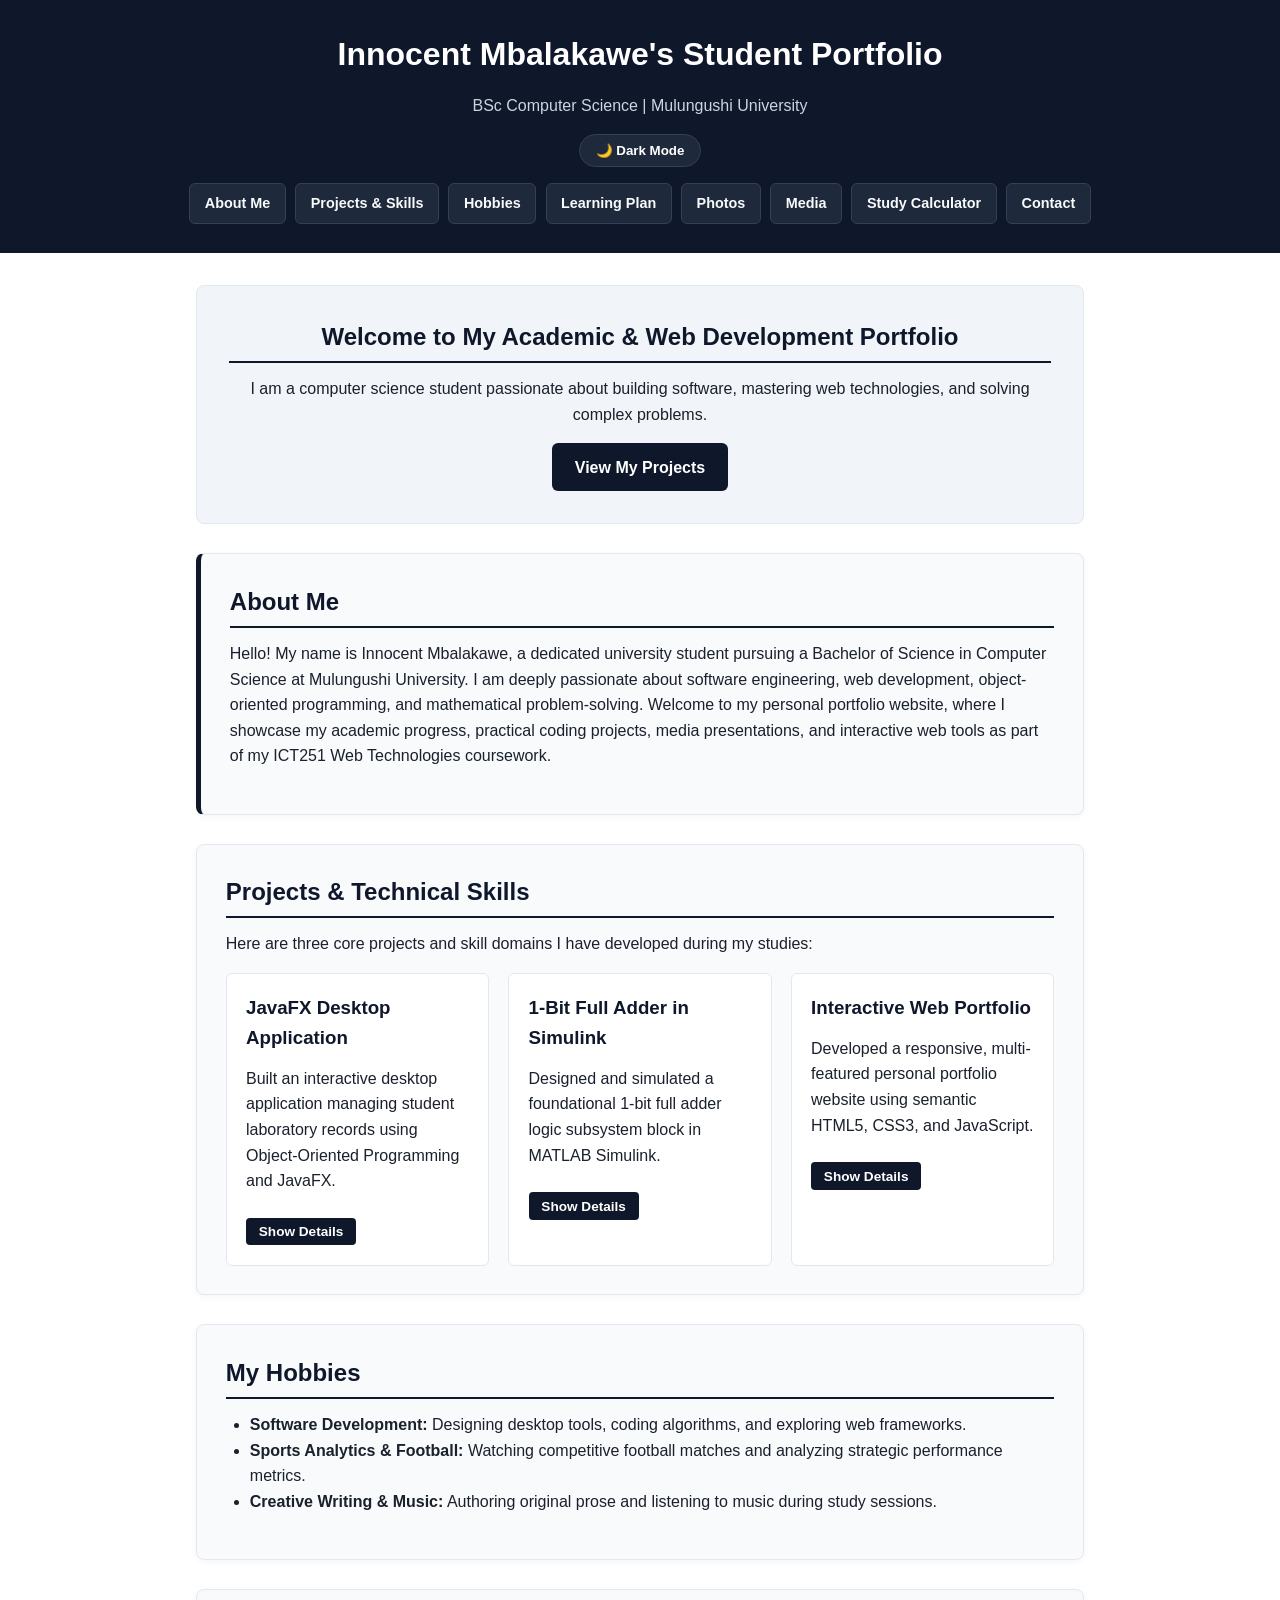
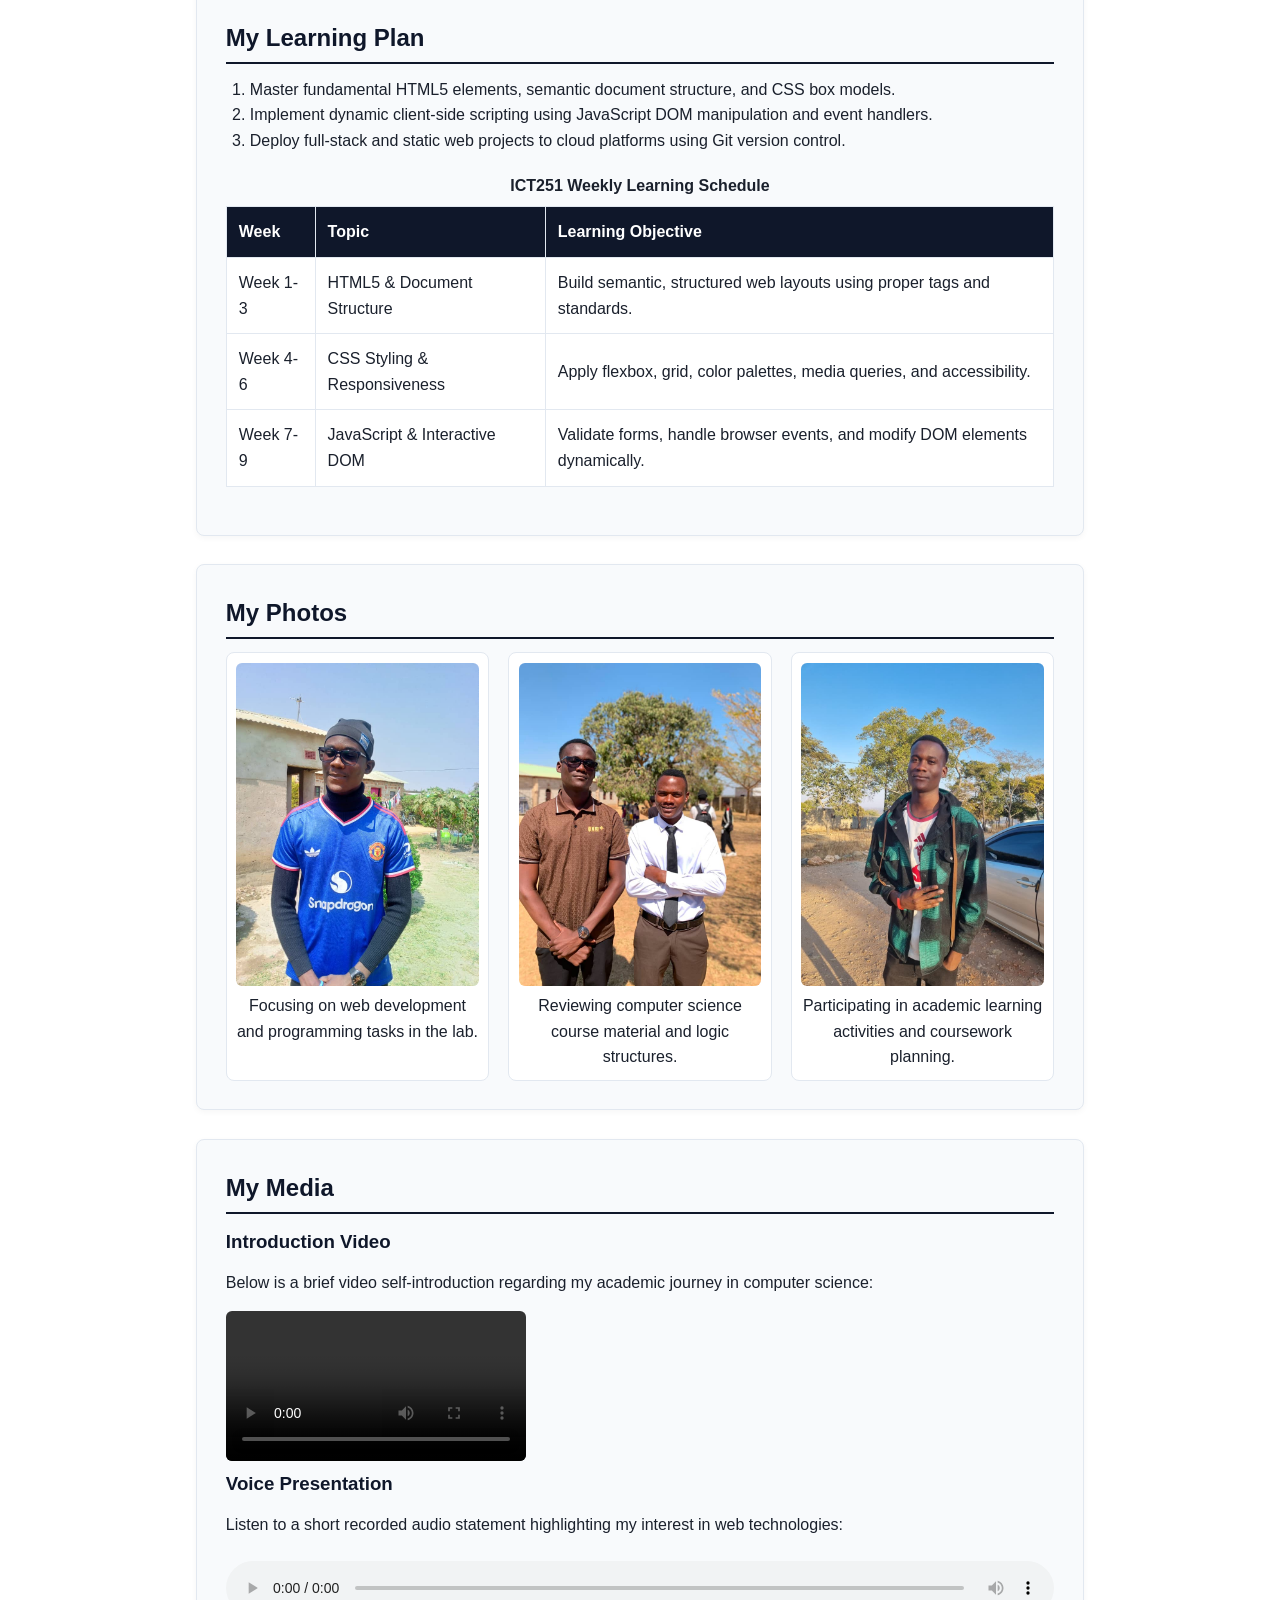
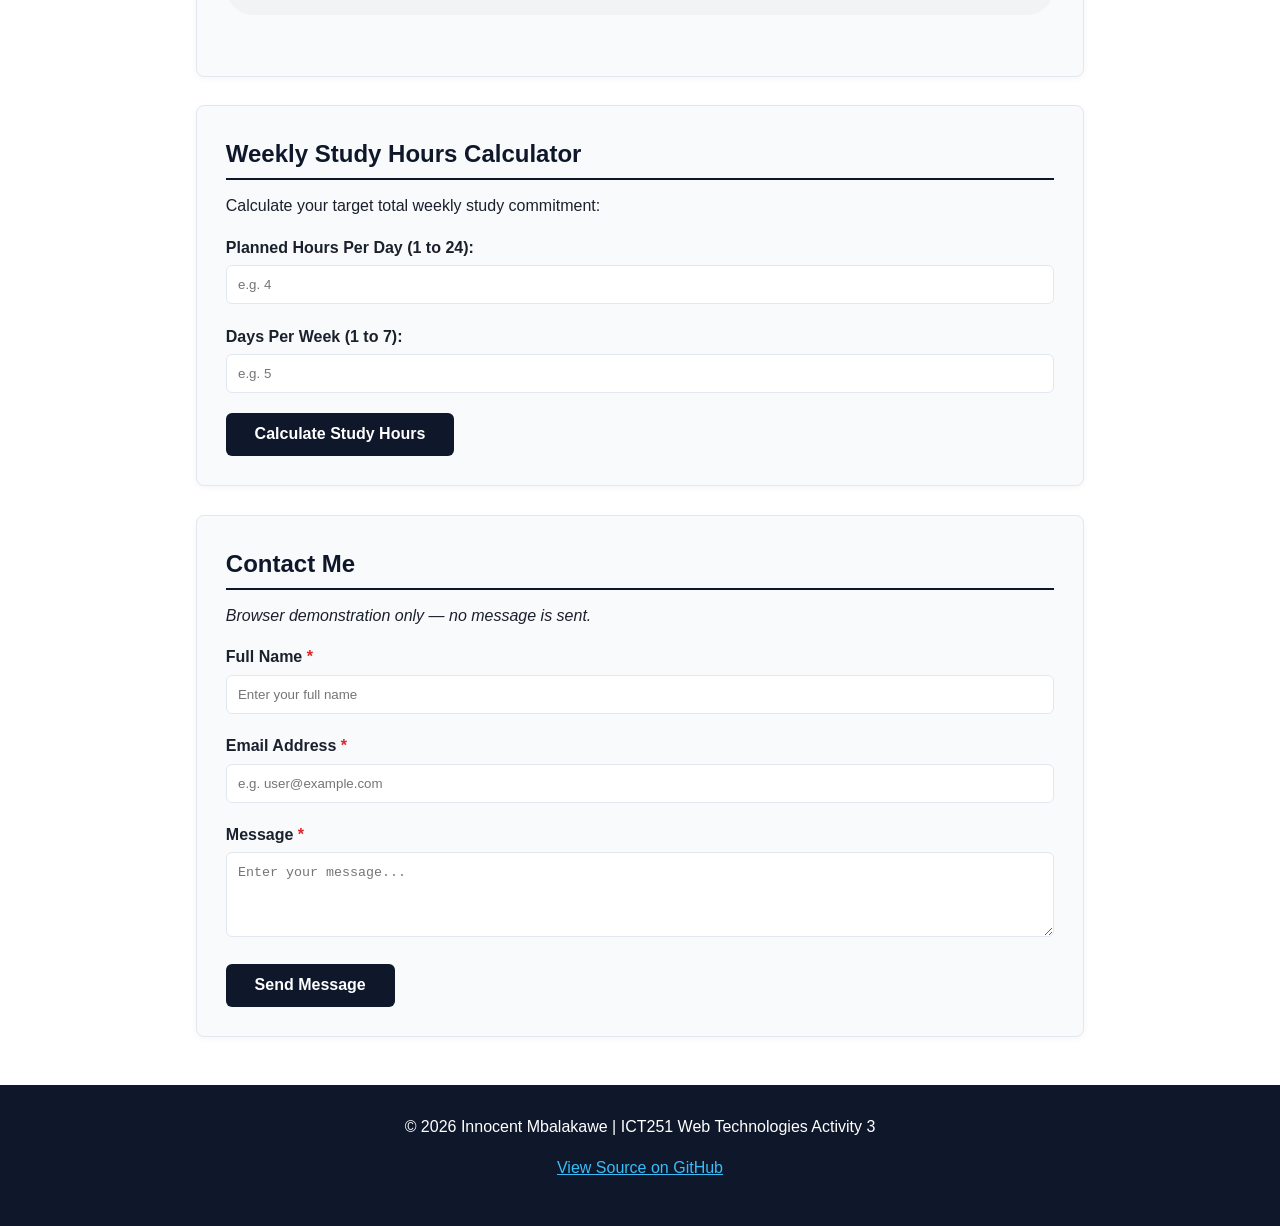
<file: index.html>
<!DOCTYPE html>
<html lang="en">
<head>
    <meta charset="UTF-8">
    <meta name="viewport" content="width=device-width, initial-scale=1.0">
    <title>Innocent Mbalakawe - Student Portfolio</title>
    <link rel="stylesheet" href="css/styles.css">
    <!-- Defer script execution until DOM parsing is complete -->
    <script src="js/script.js" defer></script>
</head>
<body>

    <!-- Header & Navigation -->
    <header id="top">
        <h1>Innocent Mbalakawe's Student Portfolio</h1>
        <p class="tagline">BSc Computer Science | Mulungushi University</p>
        <button id="theme-toggle-btn" class="theme-btn" aria-label="Toggle Theme">🌙 Dark Mode</button>
        <nav>
            <a href="#about">About Me</a>
            <a href="#projects">Projects & Skills</a>
            <a href="#hobbies">Hobbies</a>
            <a href="#plan">Learning Plan</a>
            <a href="#photos">Photos</a>
            <a href="#media">Media</a>
            <a href="#calculator">Study Calculator</a>
            <a href="#contact">Contact</a>
        </nav>
    </header>

    <!-- Main Content -->
    <main>

        <!-- Intro Hero Banner -->
        <section class="hero-section">
            <h2>Welcome to My Academic & Web Development Portfolio</h2>
            <p>I am a computer science student passionate about building software, mastering web technologies, and solving complex problems.</p>
            <a href="#projects" class="btn-primary">View My Projects</a>
        </section>

        <!-- About Me Section -->
        <section id="about" class="content-section">
            <h2>About Me</h2>
            <p>Hello! My name is Innocent Mbalakawe, a dedicated university student pursuing a Bachelor of Science in Computer Science at Mulungushi University. I am deeply passionate about software engineering, web development, object-oriented programming, and mathematical problem-solving. Welcome to my personal portfolio website, where I showcase my academic progress, practical coding projects, media presentations, and interactive web tools as part of my ICT251 Web Technologies coursework.</p>
        </section>

        <!-- Projects & Skills Section (Part B Requirement) -->
        <section id="projects" class="content-section">
            <h2>Projects & Technical Skills</h2>
            <p>Here are three core projects and skill domains I have developed during my studies:</p>
            
            <div class="projects-grid">
                <!-- Project 1 -->
                <article class="project-card">
                    <h3>JavaFX Desktop Application</h3>
                    <p class="project-summary">Built an interactive desktop application managing student laboratory records using Object-Oriented Programming and JavaFX.</p>
                    <button class="expand-btn" data-target="proj-1-details">Show Details</button>
                    <div id="proj-1-details" class="expandable-details hidden">
                        <p><strong>Technologies:</strong> Java, JavaFX, SceneBuilder, Git/GitHub.</p>
                        <p>Implemented user interface controls, input handling, layout containers, and synchronized source code across repositories.</p>
                    </div>
                </article>

                <!-- Project 2 -->
                <article class="project-card">
                    <h3>1-Bit Full Adder in Simulink</h3>
                    <p class="project-summary">Designed and simulated a foundational 1-bit full adder logic subsystem block in MATLAB Simulink.</p>
                    <button class="expand-btn" data-target="proj-2-details">Show Details</button>
                    <div id="proj-2-details" class="expandable-details hidden">
                        <p><strong>Technologies:</strong> MATLAB Simulink, Digital Logic, Gate Architecture.</p>
                        <p>Wired logic gates (XOR, AND, OR), verified truth table behavior, and prepped logic modules for 6-bit expansion models.</p>
                    </div>
                </article>

                <!-- Project 3 -->
                <article class="project-card">
                    <h3>Interactive Web Portfolio</h3>
                    <p class="project-summary">Developed a responsive, multi-featured personal portfolio website using semantic HTML5, CSS3, and JavaScript.</p>
                    <button class="expand-btn" data-target="proj-3-details">Show Details</button>
                    <div id="proj-3-details" class="expandable-details hidden">
                        <p><strong>Technologies:</strong> HTML5, CSS Flexbox/Grid, JavaScript DOM, Render Cloud Deployment.</p>
                        <p>Features dark theme toggling, client-side contact validation, local DOM state previews, calculation utilities, and mobile responsiveness.</p>
                    </div>
                </article>
            </div>
        </section>

        <!-- Hobbies Section -->
        <section id="hobbies" class="content-section">
            <h2>My Hobbies</h2>
            <ul>
                <li><strong>Software Development:</strong> Designing desktop tools, coding algorithms, and exploring web frameworks.</li>
                <li><strong>Sports Analytics & Football:</strong> Watching competitive football matches and analyzing strategic performance metrics.</li>
                <li><strong>Creative Writing & Music:</strong> Authoring original prose and listening to music during study sessions.</li>
            </ul>
        </section>

        <!-- Learning Plan Section -->
        <section id="plan" class="content-section">
            <h2>My Learning Plan</h2>
            <ol>
                <li>Master fundamental HTML5 elements, semantic document structure, and CSS box models.</li>
                <li>Implement dynamic client-side scripting using JavaScript DOM manipulation and event handlers.</li>
                <li>Deploy full-stack and static web projects to cloud platforms using Git version control.</li>
            </ol>

            <table class="learning-table">
                <caption>ICT251 Weekly Learning Schedule</caption>
                <thead>
                    <tr>
                        <th>Week</th>
                        <th>Topic</th>
                        <th>Learning Objective</th>
                    </tr>
                </thead>
                <tbody>
                    <tr>
                        <td>Week 1-3</td>
                        <td>HTML5 & Document Structure</td>
                        <td>Build semantic, structured web layouts using proper tags and standards.</td>
                    </tr>
                    <tr>
                        <td>Week 4-6</td>
                        <td>CSS Styling & Responsiveness</td>
                        <td>Apply flexbox, grid, color palettes, media queries, and accessibility.</td>
                    </tr>
                    <tr>
                        <td>Week 7-9</td>
                        <td>JavaScript & Interactive DOM</td>
                        <td>Validate forms, handle browser events, and modify DOM elements dynamically.</td>
                    </tr>
                </tbody>
            </table>
        </section>

        <!-- Photos Section -->
        <section id="photos" class="content-section">
            <h2>My Photos</h2>
            <div class="gallery">
                <figure>
                    <img src="images/photo1.jpg" alt="Innocent Mbalakawe working on web development project">
                    <figcaption>Focusing on web development and programming tasks in the lab.</figcaption>
                </figure>
                <figure>
                    <img src="images/photo2.jpg" alt="Innocent studying computer science course material">
                    <figcaption>Reviewing computer science course material and logic structures.</figcaption>
                </figure>
                <figure>
                    <img src="images/photo3.jpg" alt="Innocent collaborating on academic activities">
                    <figcaption>Participating in academic learning activities and coursework planning.</figcaption>
                </figure>
            </div>
        </section>

        <!-- Media Section -->
        <section id="media" class="content-section">
            <h2>My Media</h2>
            <h3>Introduction Video</h3>
            <p>Below is a brief video self-introduction regarding my academic journey in computer science:</p>
            <video controls preload="metadata">
                <source src="videos/intro.mp4" type="video/mp4">
                Your browser does not support the video element.
            </video>

            <h3>Voice Presentation</h3>
            <p>Listen to a short recorded audio statement highlighting my interest in web technologies:</p>
            <audio controls preload="metadata">
                <source src="videos/voice.mp3" type="video/mp3">
                Your browser does not support the audio element.
            </audio>
        </section>

        <!-- Study Hours Calculator Section (Chosen Feature) -->
        <section id="calculator" class="content-section">
            <h2>Weekly Study Hours Calculator</h2>
            <p>Calculate your target total weekly study commitment:</p>
            <form id="calc-form" novalidate>
                <div class="form-group">
                    <label for="hours-per-day">Planned Hours Per Day (1 to 24):</label>
                    <input type="number" id="hours-per-day" placeholder="e.g. 4" min="1" max="24">
                </div>
                <div class="form-group">
                    <label for="days-per-week">Days Per Week (1 to 7):</label>
                    <input type="number" id="days-per-week" placeholder="e.g. 5" min="1" max="7">
                </div>
                <button type="button" id="calc-btn" class="btn-secondary">Calculate Study Hours</button>
            </form>
            <div id="calc-result" class="result-message hidden"></div>
        </section>

        <!-- Contact Form Section (Compulsory Feature) -->
        <section id="contact" class="content-section">
            <h2>Contact Me</h2>
            <p><em>Browser demonstration only — no message is sent.</em></p>
            
            <form id="contact-form" novalidate>
                <div class="form-group">
                    <label for="contact-name">Full Name <span class="required">*</span></label>
                    <input type="text" id="contact-name" name="name" required placeholder="Enter your full name">
                    <span id="name-error" class="error-msg"></span>
                </div>

                <div class="form-group">
                    <label for="contact-email">Email Address <span class="required">*</span></label>
                    <input type="email" id="contact-email" name="email" required placeholder="e.g. user@example.com">
                    <span id="email-error" class="error-msg"></span>
                </div>

                <div class="form-group">
                    <label for="contact-message">Message <span class="required">*</span></label>
                    <textarea id="contact-message" name="message" rows="4" required placeholder="Enter your message..."></textarea>
                    <span id="message-error" class="error-msg"></span>
                </div>

                <button type="submit" id="submit-btn">Send Message</button>
            </form>

            <div id="contact-summary" class="summary-box hidden"></div>
        </section>

    </main>

    <!-- Footer -->
    <footer>
        <p>&copy; 2026 Innocent Mbalakawe | ICT251 Web Technologies Activity 3</p>
        <p>
            <a href="https://github.com/mbalakaweinnocent-blip/ICT251-ACTIVITY2" target="_blank" rel="noopener noreferrer" class="footer-link">
                View Source on GitHub
            </a>
        </p>
    </footer>

</body>
</html>
</file>
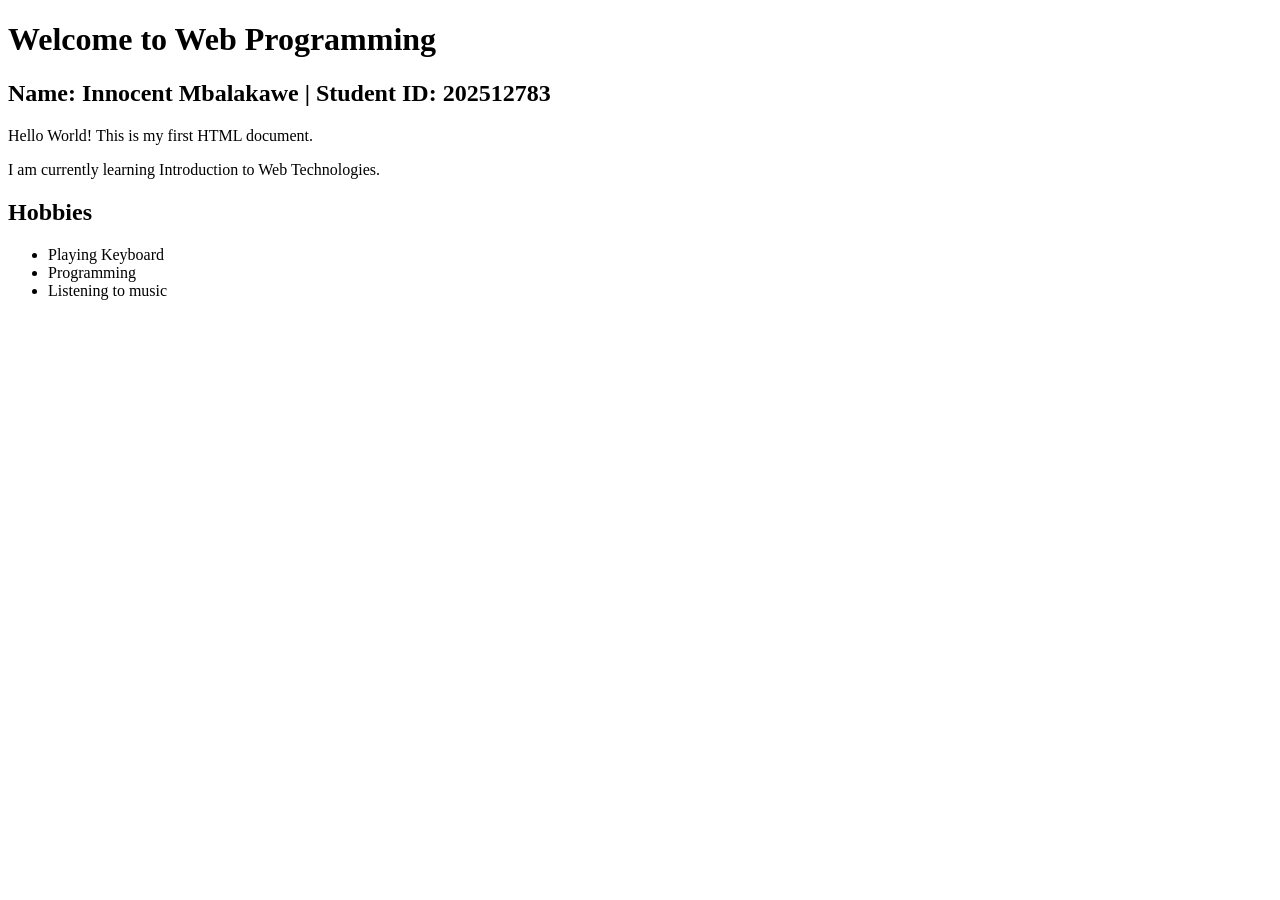
<file: activity1_backup.html>
<!DOCTYPE html>
<html lang="en">
<head>
    <meta charset="UTF-8">
    <meta name="viewport" content="width=device-width, initial-scale=1.0">
    <title>My First Web Page</title>
</head>
<body>
    <h1>Welcome to Web Programming</h1>
    <h2>Name: Innocent Mbalakawe | Student ID: 202512783</h2>
    <p>Hello World! This is my first HTML document.</p>
    <p>I am currently learning Introduction to Web Technologies.</p>
    <h2>Hobbies</h2>
    <ul>
        <li>Playing Keyboard</li>
        <li>Programming</li>
        <li>Listening to music</li>
    </ul>
</body>
</html>
</file>
<file: css/styles.css>
/* ==========================================================================
   Base Reset & CSS Custom Properties (Variables)
   ========================================================================== */
* {
    box-sizing: border-box;
    margin: 0;
    padding: 0;
}

:root {
    --bg-primary: #ffffff;
    --bg-card: #f8fafc;
    --bg-card-alt: #f1f5f9;
    --text-color: #1a202c;
    --heading-color: #0f172a;
    --border-color: #e2e8f0;
    --header-bg: #0f172a;
    --header-text: #ffffff;
    --btn-nav-bg: #1e293b;
    --btn-nav-border: #334155;
    --accent-color: #0f172a;
    --accent-hover: #334155;
    --error-color: #dc2626;
    --success-bg: #f0fdf4;
    --success-border: #86efac;
    --success-text: #166534;
}

/* Dark Theme State */
body.dark-theme {
    --bg-primary: #0f172a;
    --bg-card: #1e293b;
    --bg-card-alt: #334155;
    --text-color: #f8fafc;
    --heading-color: #ffffff;
    --border-color: #475569;
    --header-bg: #020617;
    --header-text: #ffffff;
    --btn-nav-bg: #334155;
    --btn-nav-border: #475569;
    --accent-color: #38bdf8;
    --accent-hover: #7dd3fc;
    --error-color: #f87171;
    --success-bg: #064e3b;
    --success-border: #059669;
    --success-text: #ecfdf5;
}

html {
    scroll-behavior: smooth;
}

body {
    font-family: Arial, sans-serif;
    line-height: 1.6;
    color: var(--text-color);
    background-color: var(--bg-primary);
    transition: background-color 0.3s ease, color 0.3s ease;
}

/* Headings */
h1, h2, h3 {
    color: var(--heading-color);
    margin-bottom: 0.8rem;
}

h1 {
    font-size: 2rem;
}

h2 {
    font-size: 1.5rem;
    border-bottom: 2px solid var(--accent-color);
    padding-bottom: 0.3rem;
}

p {
    margin-bottom: 1rem;
}

/* Header & Navigation */
header {
    background-color: var(--header-bg);
    color: var(--header-text);
    padding: 1.8rem 1.5rem;
    text-align: center;
}

header h1 {
    color: #ffffff;
}

.tagline {
    color: #cbd5e0;
    margin-bottom: 1rem;
}

.theme-btn {
    background-color: var(--btn-nav-bg);
    color: #ffffff;
    border: 1px solid var(--btn-nav-border);
    padding: 0.5rem 1rem;
    border-radius: 20px;
    cursor: pointer;
    font-weight: bold;
    margin-bottom: 1rem;
    transition: all 0.3s ease;
}

.theme-btn:hover, .theme-btn:focus {
    background-color: #ffffff;
    color: #0f172a;
}

nav {
    display: flex;
    flex-wrap: wrap;
    justify-content: center;
    gap: 0.6rem;
}

nav a {
    color: #f8fafc;
    background-color: var(--btn-nav-bg);
    padding: 0.5rem 0.9rem;
    text-decoration: none;
    border-radius: 6px;
    font-weight: bold;
    font-size: 0.9rem;
    border: 1px solid var(--btn-nav-border);
    transition: all 0.3s ease;
}

nav a:hover, nav a:focus {
    background-color: #ffffff;
    color: #0f172a;
    border-color: #ffffff;
    outline: none;
}

/* Content Layout */
main {
    max-width: 920px;
    margin: 2rem auto;
    padding: 0 1rem;
}

.hero-section {
    background-color: var(--bg-card-alt);
    border: 1px solid var(--border-color);
    padding: 2rem;
    border-radius: 8px;
    text-align: center;
    margin-bottom: 1.8rem;
}

.btn-primary {
    display: inline-block;
    background-color: var(--accent-color);
    color: #ffffff !important;
    padding: 0.7rem 1.4rem;
    text-decoration: none;
    border-radius: 6px;
    font-weight: bold;
    transition: background-color 0.3s ease;
}

.btn-primary:hover, .btn-primary:focus {
    background-color: var(--accent-hover);
}

.content-section {
    background-color: var(--bg-card);
    padding: 1.8rem;
    margin-bottom: 1.8rem;
    border: 1px solid var(--border-color);
    border-radius: 8px;
    box-shadow: 0 2px 6px rgba(0, 0, 0, 0.04);
}

#about {
    border-left: 5px solid var(--accent-color);
}

/* Projects & Expandable Cards */
.projects-grid {
    display: grid;
    grid-template-columns: repeat(auto-fit, minmax(260px, 1fr));
    gap: 1.2rem;
    margin-top: 1rem;
}

.project-card {
    background-color: var(--bg-primary);
    border: 1px solid var(--border-color);
    padding: 1.2rem;
    border-radius: 6px;
}

.expand-btn {
    background-color: var(--accent-color);
    color: #ffffff;
    border: none;
    padding: 0.4rem 0.8rem;
    border-radius: 4px;
    cursor: pointer;
    font-weight: bold;
    margin-top: 0.5rem;
    font-size: 0.85rem;
}

.expandable-details {
    margin-top: 0.8rem;
    padding-top: 0.8rem;
    border-top: 1px dashed var(--border-color);
    font-size: 0.9rem;
}

.hidden {
    display: none !important;
}

/* Tables & Lists */
ul, ol {
    margin-left: 1.5rem;
    margin-bottom: 1rem;
}

.learning-table {
    width: 100%;
    border-collapse: collapse;
    margin: 1.2rem 0;
    background-color: var(--bg-primary);
}

caption {
    font-weight: bold;
    margin-bottom: 0.5rem;
}

th, td {
    border: 1px solid var(--border-color);
    padding: 0.75rem;
    text-align: left;
}

th {
    background-color: var(--header-bg);
    color: #ffffff;
}

/* Media Elements */
img, video {
    max-width: 100%;
    height: auto;
    border-radius: 6px;
}

.gallery {
    display: grid;
    grid-template-columns: repeat(auto-fit, minmax(240px, 1fr));
    gap: 1.2rem;
}

figure {
    background-color: var(--bg-primary);
    border: 1px solid var(--border-color);
    padding: 0.6rem;
    border-radius: 8px;
    text-align: center;
}

audio {
    width: 100%;
    margin: 0.5rem 0 1.5rem 0;
}

/* Forms & Feedback */
.form-group {
    margin-bottom: 1.2rem;
}

label {
    display: block;
    font-weight: bold;
    margin-bottom: 0.3rem;
}

.required {
    color: var(--error-color);
}

input, select, textarea {
    width: 100%;
    padding: 0.7rem;
    border: 1px solid var(--border-color);
    border-radius: 6px;
    background-color: var(--bg-primary);
    color: var(--text-color);
}

input:focus, select:focus, textarea:focus {
    outline: none;
    border-color: var(--accent-color);
    box-shadow: 0 0 0 3px rgba(15, 23, 42, 0.2);
}

.error-msg {
    color: var(--error-color);
    font-size: 0.85rem;
    font-weight: bold;
    display: block;
    margin-top: 0.25rem;
}

button[type="submit"], .btn-secondary {
    background-color: var(--accent-color);
    color: #ffffff;
    font-size: 1rem;
    padding: 0.8rem 1.8rem;
    border: none;
    border-radius: 6px;
    cursor: pointer;
    font-weight: bold;
}

.summary-box, .result-message {
    margin-top: 1.5rem;
    padding: 1.2rem;
    border-radius: 6px;
    border: 1px solid var(--border-color);
    background-color: var(--bg-primary);
}

.summary-box.success, .result-message.success {
    background-color: var(--success-bg);
    border-color: var(--success-border);
    color: var(--success-text);
}

.result-message.error {
    background-color: #fef2f2;
    border-color: #fca5a5;
    color: #991b1b;
}

/* Footer */
footer {
    text-align: center;
    padding: 1.8rem;
    background-color: var(--header-bg);
    color: #ffffff;
    margin-top: 3rem;
}

.footer-link {
    color: #38bdf8;
    text-decoration: underline;
}

/* Media Query for Mobile Responsiveness (Part C4) */
@media (max-width: 600px) {
    header {
        padding: 1.2rem 0.8rem;
    }

    nav {
        flex-direction: column;
        gap: 0.4rem;
    }

    nav a {
        display: block;
        text-align: center;
        width: 100%;
    }

    .content-section {
        padding: 1.2rem;
    }
}
</file>
